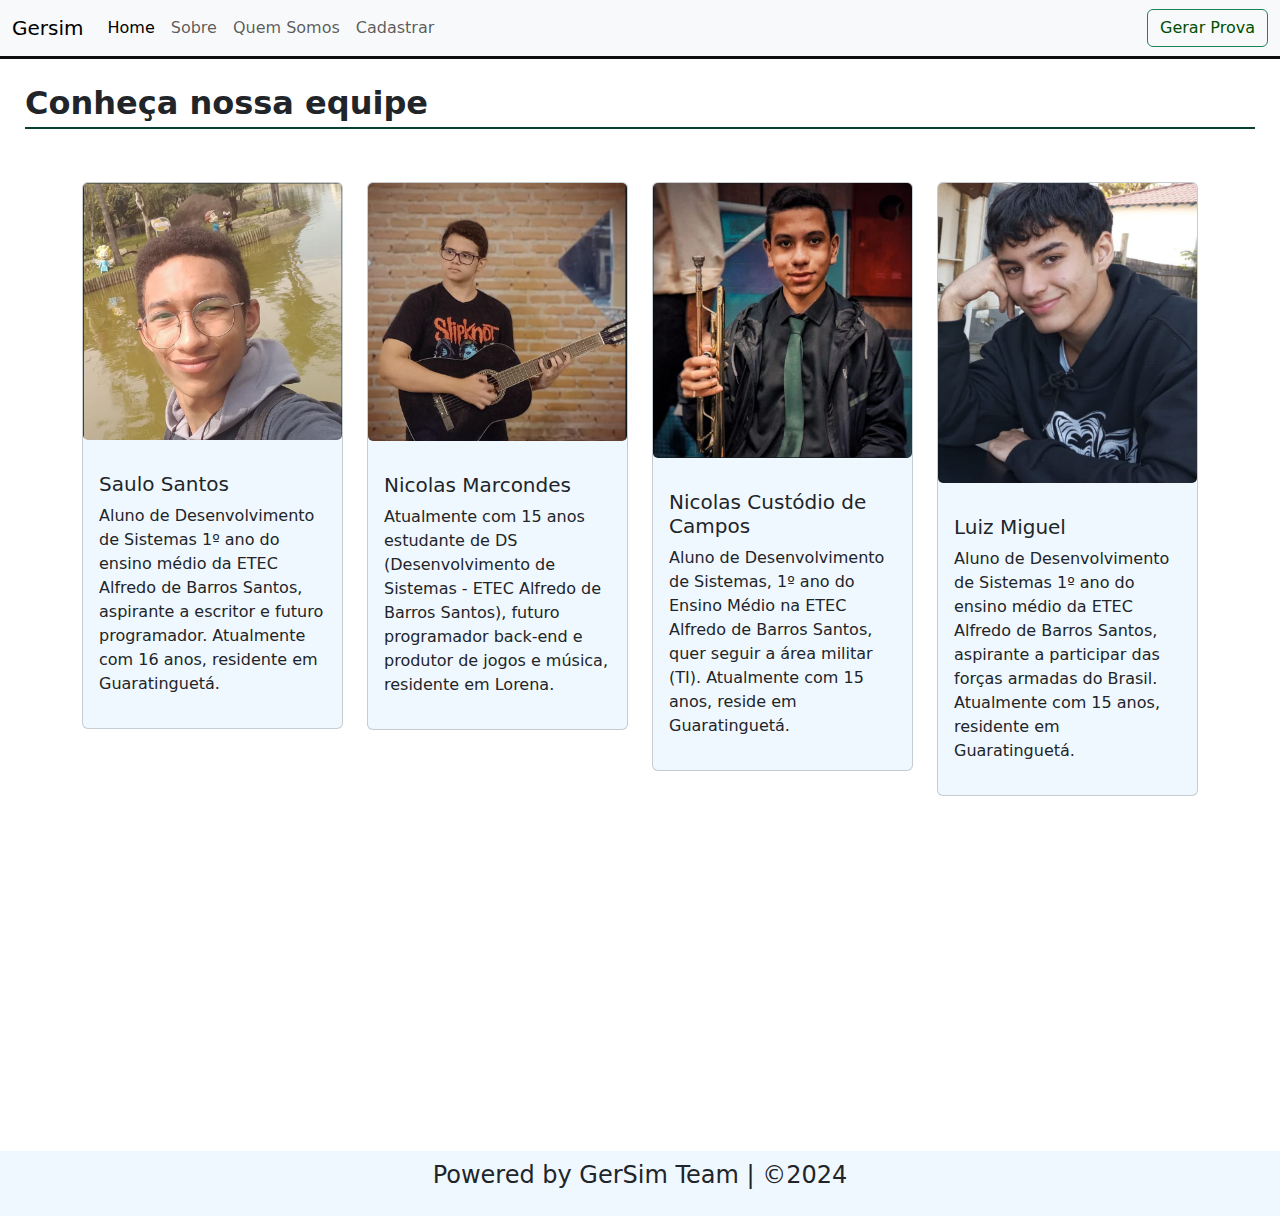
<file: quemsomos.html>
<!DOCTYPE html>
<html lang="en">

<head>
  <meta charset="UTF-8" />
  <meta name="viewport" content="width=device-width, initial-scale=1.0" />
  <title>Quem Somos - GerSim</title>
  <link rel="stylesheet" href="css/bootstrap.min.css" />
  <link rel="stylesheet" href="css/quemsomos.css" />
  <link rel="stylesheet" href="css/style.css">
</head>

<body>
  <header>
    <nav class="navbar navbar-expand-lg bg-body-tertiary">
      <div class="container-fluid">
        <a class="navbar-brand" href="#">Gersim</a>
        <button class="navbar-toggler" type="button" data-bs-toggle="collapse" data-bs-target="#navbarNavAltMarkup"
          aria-controls="navbarNavAltMarkup" aria-expanded="false" aria-label="Toggle navigation">
          <span class="navbar-toggler-icon"></span>
        </button>
        <div class="collapse navbar-collapse">
          <div class="navbar-nav">
            <a class="nav-link active" aria-current="page" href="index.html">Home</a>
            <a class="nav-link" href="sobre.html">Sobre</a>
            <a class="nav-link" href="quemsomos.html">Quem Somos</a>
            <a class="nav-link" href="cadastro.html">Cadastrar</a>
          </div>
        </div>
        <form class="d-flex" role="search">
          <div class="botão">
            <button class="btn btn-outline-success" type="button">
              <a href="gerar prova.html">Gerar Prova</a>
            </button>
          </div>
        </form>
      </div>
    </nav>
  </header>


  <div class="titulosobre" style="margin: 25px;">
    <div class="col-12">
      <h2 style="border-bottom: 2px solid #093E32; font-weight: 600; padding-bottom: 5px;">Conheça nossa equipe</h2>
    </div>
  </div>

  <main class="container mt-5">
    <div class="row">
      <div class="col-lg-3 col-md-6 col-12">
        <div class="card">
          <figure>
            <img src="img/saulo.png" alt="Saulo Elias de Oliveira Santos" class="card-img" />
          </figure>
          <div class="m-3">
            <h2 class="h5">Saulo Santos</h2>
            <p>
              Aluno de Desenvolvimento de Sistemas 1º ano do ensino médio da ETEC Alfredo de Barros
              Santos, aspirante a escritor e futuro programador. Atualmente com 16 anos, residente em
              Guaratinguetá.
            </p>

          </div>
        </div>
      </div>

      <div class="col-lg-3 col-md-6 col-12">
        <div class="card">
          <figure>
            <img src="img/nicolascamara.png" alt="Nicolas Marcondes Camara" class="card-img" />
          </figure>
          <div class="m-3">
            <h2 class="h5">Nicolas Marcondes</h2>
            <p>
              Atualmente com 15 anos estudante de DS (Desenvolvimento de Sistemas - ETEC Alfredo de Barros Santos),
              futuro programador back-end e produtor de jogos e música, residente em Lorena.
            </p>

          </div>
        </div>
      </div>

      <div class="col-lg-3 col-md-6 col-12">
        <div class="card">
          <figure>
            <img src="img/nicolacampos.png" alt="Nicolas Custódio de Campos" class="card-img"
              style="max-height: 300px" />
          </figure>
          <div class="m-3">
            <h2 class="h5">Nicolas Custódio de Campos</h2>
            <p>
              Aluno de Desenvolvimento de Sistemas, 1º ano do Ensino Médio na ETEC Alfredo de Barros Santos, quer seguir
              a área militar (TI). Atualmente com 15 anos, reside em Guaratinguetá.
            </p>

          </div>
        </div>
      </div>
      <div class="col-lg-3 col-md-6 col-12">
        <div class="card">
          <figure>
            <img src="img/luiz_miguel.jpg" alt="Luiz Miguel" style="max-height: 300px; object-fit:cover"
              class="card-img" />
          </figure>
          <div class="m-3">
            <h2 class="h5">Luiz Miguel</h2>
            <p>
              Aluno de Desenvolvimento de Sistemas 1º ano do ensino médio da ETEC Alfredo de Barros
              Santos, aspirante a participar das forças armadas do Brasil. Atualmente com 15 anos, residente em
              Guaratinguetá.
            </p>

          </div>
        </div>
      </div>
    </div>
  </main>

  <footer>
    <h4 class="footer">
      <p>Powered by GerSim Team | ©2024</p>
    </h4>
  </footer>

  <script src="js/bootstrap.bundle.min.js"></script>
</body>

</html>
</file>
<file: css/quemsomos.css>
.dropdown-item:hover {
  border-bottom: 2.5px solid rgb(0, 0, 0);
  transition: 0.75s;
}

.nav-link:hover {
  border-bottom: 2.5px solid rgb(0, 0, 0);
  transition: 0.75s;
}

.nav-link a:hover {
  border: 2px solid rgb(0, 0, 0);
}

header {
  border-bottom: 3px solid rgb(15, 15, 15);
}

main {
  color: aliceblue;
  margin: 0 auto;
  padding: 5px 20px 17px 20px;
  border-radius: 10px;
}

.card {
  background: rgb(200, 200, 200);
  background-color: aliceblue;
  transition: 0.3s;
}

.card:hover {
  border: 3px solid rgba(200, 200, 200, 1);
  transform: scale(1.05);
  transition: 0.3s;
}

div.meio {
  text-align: center;
  justify-content: center;
  align-items: center;
  margin: 10px 130px;
  display: flex;
  border: 3px solid rgb(12, 12, 17);
  background: rgb(12, 12, 17);
  background: linear-gradient(
    90deg,
    rgba(12, 12, 17, 1) 0%,
    rgba(38, 38, 38, 1) 100%
  );
}

div.meio img {
  text-align: center;
  width: 30%;
  justify-content: center;
  align-items: center;
  border-radius: 20px;
}

div.meio p {
  color: aliceblue;
  padding: 15px;
}

section .meio {
  padding: 25.5px;
  justify-content: space-between;
  border-bottom-left-radius: 30px;
  border-top-left-radius: 35.5px;
  border-bottom-right-radius: 500px;
  border-top-right-radius: 500px;
}

.meio img {
  margin-right: 10px;
}

.footer {
  background-color: aliceblue;
  text-align: center;
  justify-content: center;
  align-items: center;
  margin: auto;
  padding: 5px;
}

a.gerar {
  text-align: right;
  justify-content: right;
  align-items: center;
  padding-left: 300px;
}

div.prova {
  text-align: right;
  justify-content: right;
  align-items: center;
}

div.botão a {
  text-decoration: none;
  font-style: none;
  list-style: none;
  color: rgb(0, 80, 0);
}
</file>
<file: css/style.css>
.dropdown-item:hover {
    border-bottom: 2.5px solid rgb(0, 0, 0);
    transition: 0.75s;
}

.nav-link:hover {
    border-bottom: 2.5px solid rgb(0, 0, 0);
    transition: 0.75s;
}

.nav-link a:hover {
    border: 2px solid rgb(0, 0, 0);
}

header.menu {
    background-color: green;
}

.background {
    min-height: 80vh;
    display: flex;
    justify-content: center;
    align-items: center;
    background-image: url(../img/vecteezy_blackboard-with-formulas_27084865.JPG);
    background-repeat: no-repeat;
    background-size: cover;
    background-position: center;
}

.background img {
    filter: brightness(50%);
}

.background h1 {
    font-size: 60px;
    font-weight: 700;
    text-shadow: 2px 2px 2px white, -2px -2px 2px white;
    color: black;
    margin-bottom: 350px;
}

.background .conteudo {
    justify-content: left;
    align-items: left;
}

.background .conteudo p {
    color: white;
}


footer {
    background-color: aliceblue;
    text-align: center;
    justify-content: center;
    align-items: center;
    margin-top: 338px;
    padding: 5px;
}


.cardsobre {
    justify-content: center;
}

.card:hover {
    transition: 0.5s;
    border: 2px solid #093E32;

}
</file>
